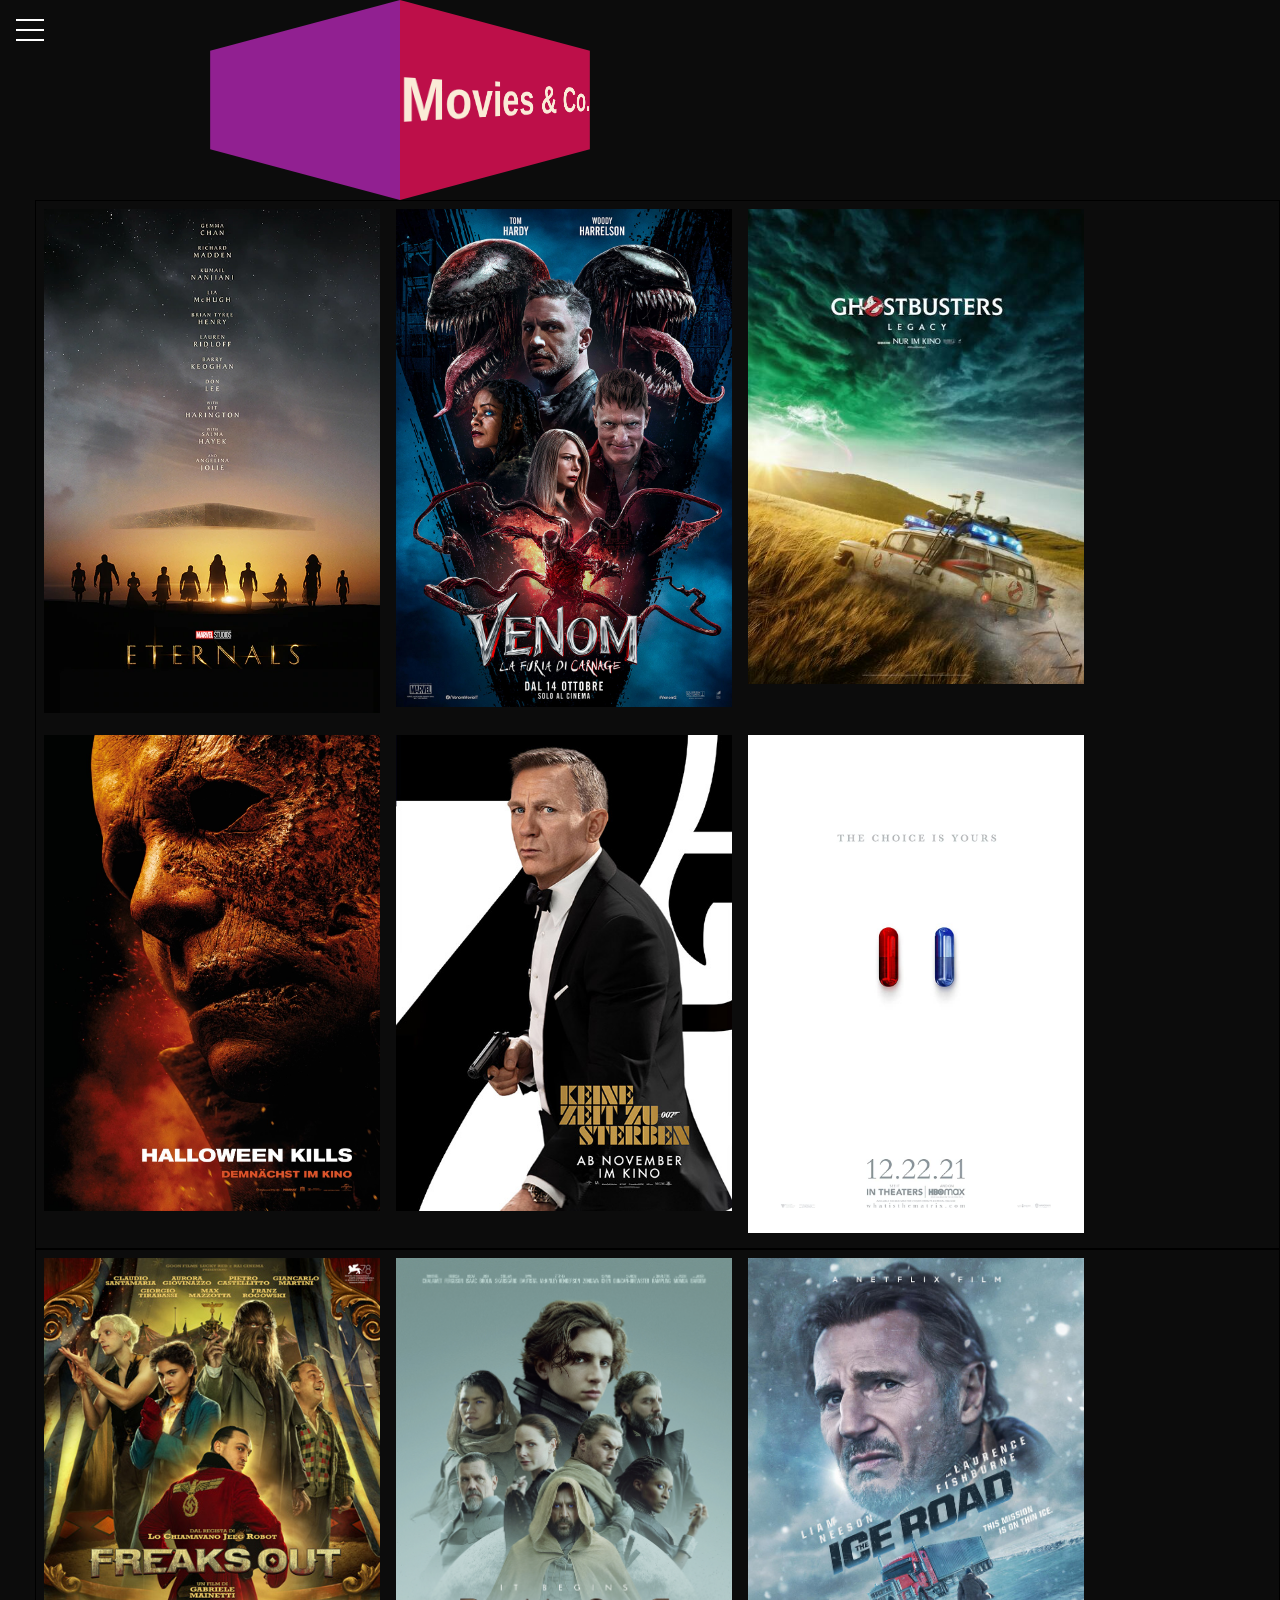
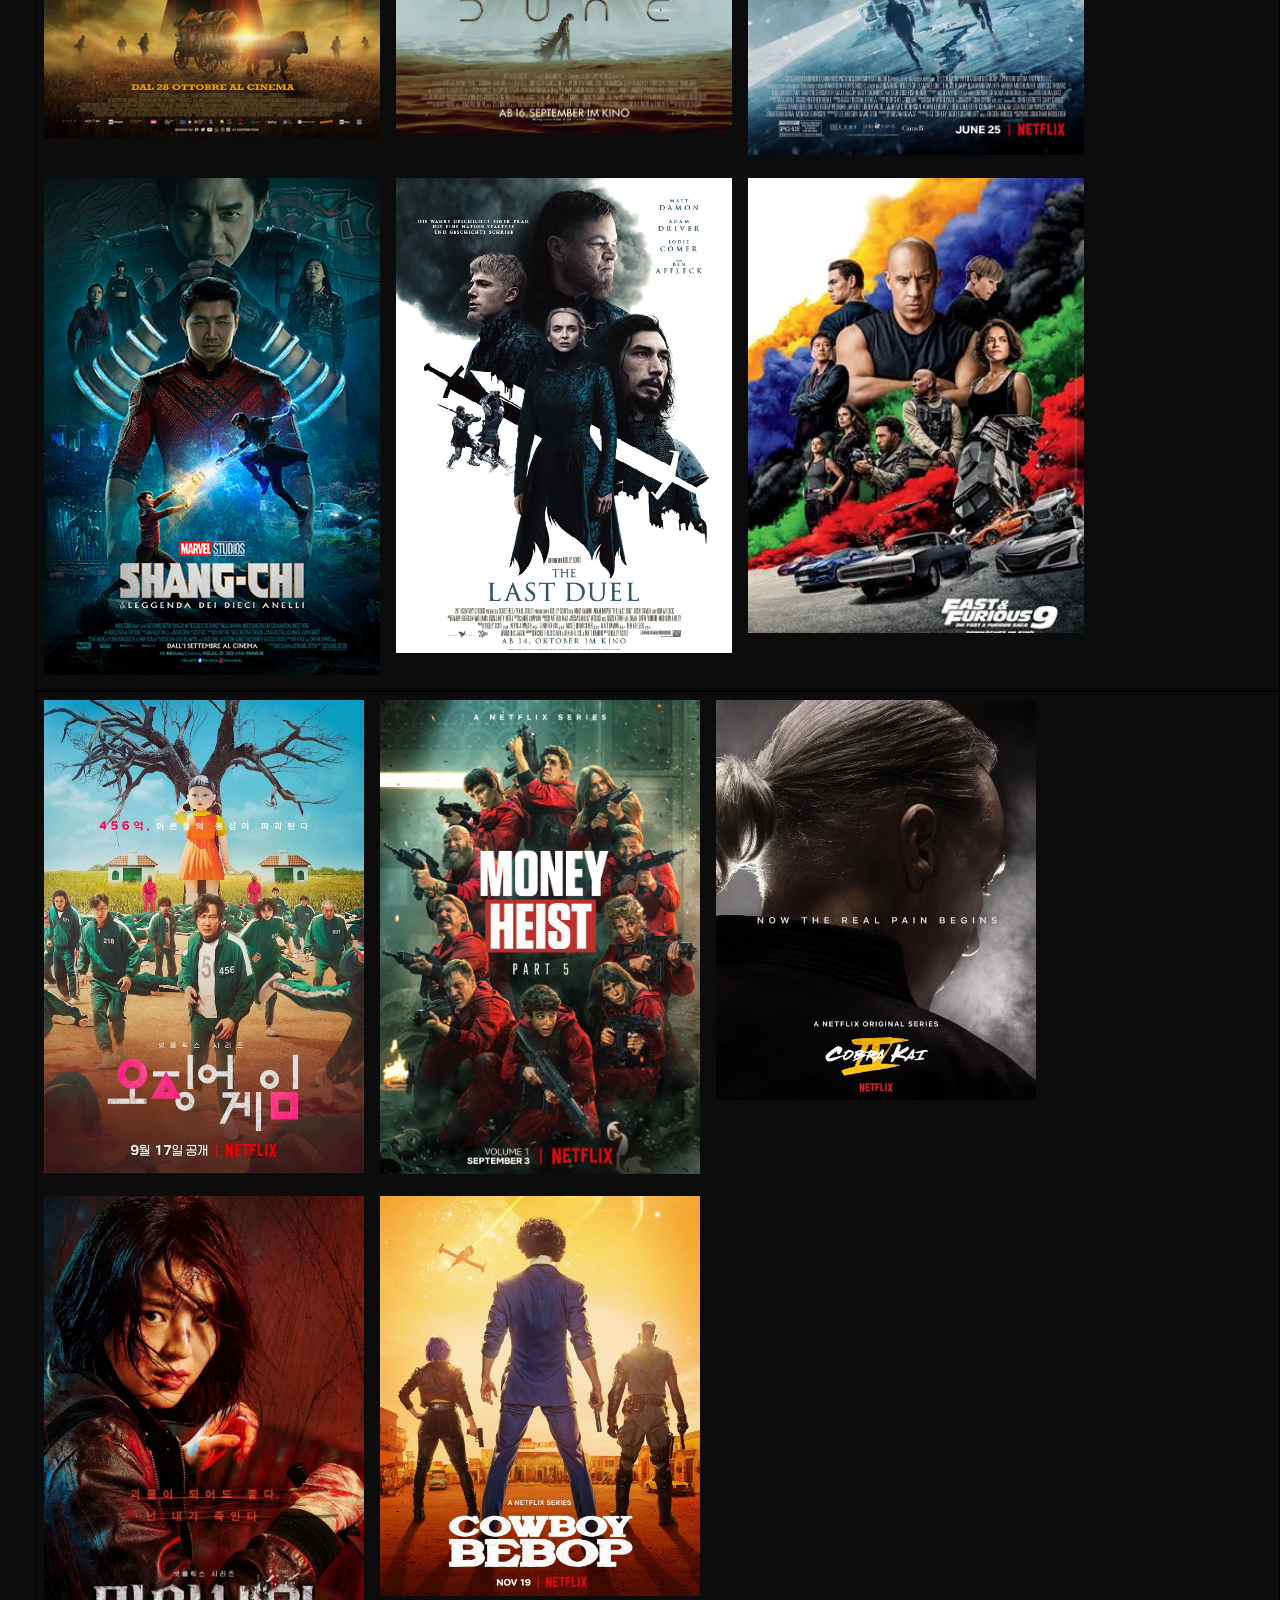
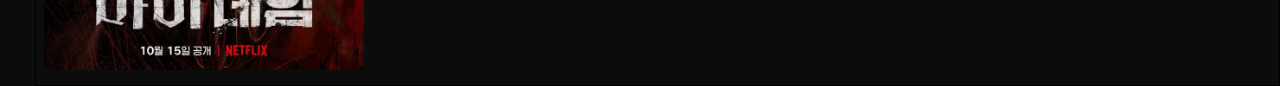
<file: index.html>
<!DOCTYPE html>
<html lang="en">
  <head>
    <meta charset="UTF-8" />
    <meta http-equiv="X-UA-Compatible" content="IE=edge" />
    <meta name="viewport" content="width=device-width, initial-scale=1.0" />
    <title>Document</title>
    <link rel="stylesheet" href="style.css" />
    <link rel="stylesheet" href="contact.html" />
    <link
      rel="stylesheet"
      href="https://use.fontawesome.com/releases/v5.15.4/css/all.css"
      integrity="sha384-DyZ88mC6Up2uqS4h/KRgHuoeGwBcD4Ng9SiP4dIRy0EXTlnuz47vAwmeGwVChigm"
      crossorigin="anonymous"
    />
  </head>
  <body>
    <div class="menu-wrap">
      <input type="checkbox" class="toggler" />
      <div class="hamburger"><div></div></div>
      <div class="menu">
        <div>
          <div>
            <ul>
              <li><a href="index.html">Home</a></li>
              <li><a href="#">Film</a></li>
              <li><a href="#">Series</a></li>
              <li><a href="#" class="cartoons">Cartoons</a></li>
              <li><a href="contact.html" class="contact">Contact</a></li>
            </ul>
          </div>

          <div class="social">
            <a href="#" class="fab fa-facebook"></a>
            <a href="#" class="fab fa-twitter"></a>
            <a href="#" class="fab fa-google"></a>
            <a href="#" class="fab fa-linkedin"></a>
            <a href="#" class="fab fa-youtube"></a>
            <a href="#" class="fab fa-instagram"></a>
          </div>
        </div>
      </div>
    </div>
    <d>
      <div class="box">
        <div class="inner">
          <span>Movies & Co.</span>
        </div>
        <div class="inner">
          <span>Movies & Co.</span>
        </div>
      </div>
    </d>
    <main>
      <section class="proxCinema">
        <div class="alCinema"><img src="images/eternals.jpg" alt="" /></div>
        <div class="alCinema"><img src="images/venom2.jpg" alt="" /></div>
        <div class="alCinema"><img src="images/Ghostbusters.jpg" alt="" /></div>
        <div class="alCinema hallooween">
          <img src="images/hallooween.jpg" alt="" />
        </div>
        <div class="alCinema"><img src="images/Bond.jpg" alt="" /></div>
        <div class="alCinema"><img src="images/matrix.jpg" alt="" /></div>
      </section>
      <section class="nowCinema">
        <div class="alCinema"><img src="images/freak.jpg" alt="" /></div>
        <div class="alCinema"><img src="images/dune.jpg" alt="" /></div>
        <div class="alCinema"><img src="images/iceroad.jpg" alt="" /></div>
        <div class="alCinema"><img src="images/shangchi.jpg" alt="" /></div>
        <div class="alCinema"><img src="images/lastduel.jpg" alt="" /></div>
        <div class="alCinema"><img src="images/fast.jpg" alt="" /></div>
      </section>

      <section class="series">
        <div class="netflix"><img src="images/squidgame.jpg" alt="" /></div>
        <div class="netflix"><img src="images/casadepapel.jpg" alt="" /></div>
        <div class="netflix"><img src="images/cobrakai.jpg" alt="" /></div>
        <div class="netflix"><img src="images/myname.jpeg" alt="" /></div>
        <div class="netflix"><img src="images/cowboy.jpg" alt="" /></div>
      </section>
    </main>
  </body>
</html>
</file>
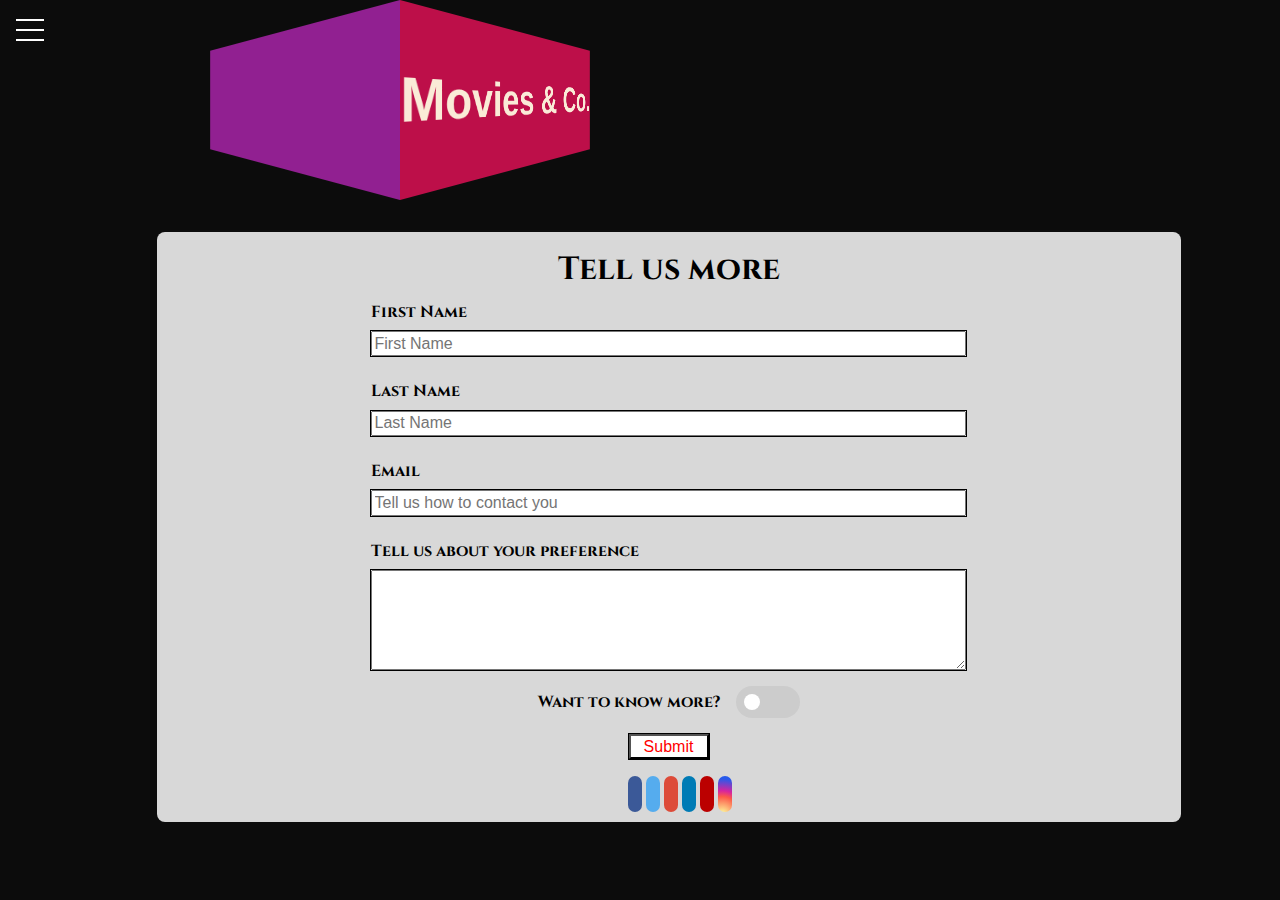
<file: contact.html>
<!DOCTYPE html>
<html lang="en">
  <head>
    <meta charset="UTF-8" />
    <meta http-equiv="X-UA-Compatible" content="IE=edge" />
    <meta name="viewport" content="width=device-width, initial-scale=1.0" />
    <title>Document</title>
    <link rel="stylesheet" href="style2.css" />
    <link
      rel="stylesheet"
      href="https://use.fontawesome.com/releases/v5.15.4/css/all.css"
      integrity="sha384-DyZ88mC6Up2uqS4h/KRgHuoeGwBcD4Ng9SiP4dIRy0EXTlnuz47vAwmeGwVChigm"
      crossorigin="anonymous"
    />
  </head>
  <body>
    <div class="menu-wrap">
      <input type="checkbox" class="toggler" />
      <div class="hamburger"><div></div></div>
      <div class="menu">
        <div>
          <div>
            <ul>
              <li><a href="index.html">Home</a></li>
              <li><a href="#">Film</a></li>
              <li><a href="#">Series</a></li>
              <li><a href="#" class="cartoons">Cartoons</a></li>
              <li><a href="contact.html" class="contact">Contact</a></li>
            </ul>
          </div>
        </div>
      </div>
    </div>
    <d>
      <div class="box">
        <div class="inner">
          <span>Movies & Co.</span>
        </div>
        <div class="inner">
          <span>Movies & Co.</span>
        </div>
      </div>
    </d>

    <main class="container">
      <form action="https://example.com" method="get" class="form">
        <h1>Tell us more</h1>
        <section class="fields">
          <label for="firstName">First Name</label>
          <input
            type="text"
            name="fName"
            id="firstName"
            placeholder="First Name"
          />
        </section>
        <section class="fields">
          <label for="LastName">Last Name</label>
          <input
            type="text"
            name="lName"
            id="lastName"
            placeholder="Last Name"
          />
        </section>

        <section class="fields">
          <label for="eMail">Email</label>
          <input
            type="email"
            input
            name="mail"
            id="eMail"
            placeholder="Tell us how to contact you"
          />
        </section>
        <section class="fields">
          <label for="message">Tell us about your preference</label>
          <textarea
            name="messageText"
            id="message"
            cols="30"
            rows="10"
            placeholder=""
          ></textarea>
        </section>

        <section class="toggle">
          <label class="toggle-label">Want to know more?</label>
          <label class="switch">
            <input type="checkbox" />
            <span class="slider"></span>
          </label>
        </section>
        <div class="submit">
          <input type="submit" value="Submit" />
        </div>
        <div class="social">
          <a href="#" class="fab fa-facebook"></a>
          <a href="#" class="fab fa-twitter"></a>
          <a href="#" class="fab fa-google"></a>
          <a href="#" class="fab fa-linkedin"></a>
          <a href="#" class="fab fa-youtube"></a>
          <a href="#" class="fab fa-instagram"></a>
        </div>
      </form>
    </main>
  </body>
</html>
</file>
<file: style.css>
@import url("https://fonts.googleapis.com/css2?family=Cinzel&display=swap");

:root {
  --primary-color: rgba(0, 0, 0, 0.952);
  --overlay-color: rgba(24, 39, 51, 0.85);
  --menu-speed: 0.75s;
}

* {
  margin: 0;
  padding: 0;
  box-sizing: border-box;
}

body {
  background-color: rgba(0, 0, 0, 0.952);
  font-family: "Cinzel", serif;
  line-height: 1.4;
}

.box {
  display: flex;
}

.box .inner {
  width: 400px;
  height: 200px;
  line-height: 200px;
  font-size: 4em;
  font-family: sans-serif;
  font-weight: bold;
  white-space: nowrap;
  overflow: hidden;
}

.box .inner:first-child {
  background-color: rgba(211, 40, 211, 0.664);
  color: rgba(204, 24, 24, 0.959);
  transform-origin: right;
  transform: perspective(100px) rotateY(-15deg);
}

.box .inner:last-child {
  background-color: rgb(189, 15, 73);
  color: antiquewhite;
  transform-origin: left;
  transform: perspective(100px) rotateY(15deg);
}

.box .inner span {
  position: absolute;
  animation: marquee 5s linear infinite;
}

.box .inner:first-child span {
  animation-delay: 2.5s;
  left: -100%;
}

@keyframes marquee {
  from {
    left: 100%;
  }
  to {
    left: -100%;
  }
}

.menu-wrap {
  position: fixed;
  top: 0;
  left: 0;
  z-index: 1;
}

.menu-wrap .toggler {
  position: absolute;
  top: 0;
  left: 0;
  z-index: 2;
  cursor: pointer;
  width: 50px;
  height: 50px;
  opacity: 0;
}

.menu-wrap .hamburger {
  position: absolute;
  top: 0;
  left: 0;
  z-index: 1;
  width: 60px;
  height: 60px;
  padding: 1rem;
  background: rgba(0, 0, 0, 0);
  display: flex;
  align-items: center;
  justify-content: center;
}

.menu-wrap .hamburger > div {
  position: relative;
  width: 100px;
  height: 2px;
  background-color: #fff;
  display: flex;
  align-items: center;
  justify-content: center;
  transition: all 0.4s ease;
}

.menu-wrap .hamburger > div:before,
.menu-wrap .hamburger > div:after {
  content: "";
  position: absolute;
  z-index: 1;
  top: -10px;
  width: 100%;
  height: 2px;
  background: inherit;
}
.menu-wrap .hamburger > div:after {
  top: 10px;
}

.menu-wrap .toggler:checked + .hamburger > div {
  transform: rotate(135deg);
}

.menu-wrap .toggler:checked + .hamburger > div:before,
.menu-wrap .toggler:checked + .hamburger > div:after {
  top: 0;
  transform: rotate(90deg);
}

.menu-wrap .toggler:checked:hover + .hamburger > div {
  transform: rotate(225deg);
}

.menu-wrap .toggler:checked ~ .menu {
  visibility: visible;
}

.menu-wrap .toggler:checked ~ .menu > div {
  transform: scale(1);
  transition-duration: var(--menu-speed);
}

.menu-wrap .toggler:checked ~ .menu > div > div {
  opacity: 1;
  transition: opacity 0, 4s ease;
}

.menu-wrap .menu {
  position: fixed;
  top: 0;
  left: 0;
  width: 100%;
  height: 100%;
  visibility: hidden;
  overflow: hidden;
  display: flex;
  align-items: center;
  justify-content: center;
}

.menu-wrap .menu > div {
  background: var(--overlay-color);
  border-radius: 50%;
  width: 200vw;
  height: 200vw;
  display: flex;
  flex: none;
  align-items: center;
  justify-content: center;
  transform: scale(0);
  transition: all 0.4s ease;
}

.menu-wrap .menu > div > div {
  text-align: center;
  max-width: 90vw;
  max-height: 100vh;
  opacity: 0;
  transition: opacity 0.4s ease;
}

.menu-wrap .menu > div > div > ul > li {
  list-style: none;
  color: #fff;
  font-size: 1.5rem;
  padding: 1rem;
}
.menu-wrap .menu > div > div > ul > li > a {
  color: inherit;
  text-decoration: none;
  transition: color 0.4s ease;
}

.menu-wrap .menu > div > div > ul > li > a:hover {
  background: black;
  color: red;
  padding: 1rem;
  border-radius: 50%;
}

.social {
  width: 5rem;
}

.fab {
  padding: 10px;
  text-decoration: none;
  margin: 5px 2px;
  border-radius: 10px;
}

.fa:hover {
  opacity: 0.7;
}

a:hover.fab {
  opacity: 0.9;
  background: black;
  color: blue;
}

.fa-facebook {
  background: #3b5998;
  color: white;
  font-size: 30px;
}

.fa-twitter {
  background: #55acee;
  color: white;
  font-size: 30px;
}

.fa-google {
  background: #dd4b39;
  color: white;
  font-size: 30px;
}

.fa-linkedin {
  background: #007bb5;
  color: white;
  font-size: 30px;
}

.fa-youtube {
  background: #bb0000;
  color: white;
  font-size: 30px;
}

.fa-instagram {
  color: white;
  background: radial-gradient(
    circle at 30% 107%,
    #fdf497 0%,
    #fdf497 5%,
    #fd5949 45%,
    #d6249f 60%,
    #285aeb 90%
  );
  font-size: 30px;
}

img {
  object-fit: cover;
  width: 100%;
}

.proxCinema {
  border: 1px solid black;
  display: flex;
}

.alCinema {
  flex-basis: 15rem;
  margin: 0.5rem;
}

.nowCinema {
  border: 1px solid black;
  display: flex;
}

.series {
  border: 1px solid black;
  display: flex;
}

.netflix {
  flex-basis: 50rem;
  margin: 0.4rem;
}

@media (min-width: 200px) {
  .box .inner {
    width: 400px;
    height: 100px;
    line-height: 100px;
    font-size: 2em;
    font-family: sans-serif;
    font-weight: bold;
    white-space: nowrap;
    overflow: hidden;
  }

  .menu-wrap .menu > div > div > ul > li {
    list-style: none;
    color: #fff;
    font-size: 1rem;
    padding: 0.5rem;
  }
  .social {
    margin-top: 1rem;
    margin-left: 0.5rem;
  }

  .fab {
    padding: 7px;
    text-decoration: none;
    font-size: 1rem;
  }

  section {
    display: flex;
    flex-wrap: wrap;
  }

  .alCinema {
    flex-basis: 30rem;
    margin: 0.5rem;
  }
  .cartoons {
    display: none;
  }
}

@media (min-width: 500px) {
  .box .inner {
    width: 400px;
    height: 200px;
    line-height: 200px;
    font-size: 4em;
    font-family: sans-serif;
    font-weight: bold;
    white-space: nowrap;
    overflow: hidden;
  }
  section {
    display: flex;
    flex-wrap: wrap;
  }
  */ .alCinema {
    flex-basis: 50rem;
    margin: 0.5rem;
  }
}
@media (min-width: 634px) {
  li {
    margin-right: 4rem;
  }
  .alCinema {
    flex-basis: 60rem;
    margin: 0.5rem;
  }
  section {
    display: flex;
    flex-wrap: wrap;
  }
}

@media (min-width: 960px) {
  main {
    margin-left: 40px;
  }
  .alCinema {
    flex-basis: 20rem;
    margin: 0.5rem;
  }
  .netflix {
    flex-basis: 27rem;
    margin: 0.5rem;
  }
}

@media (min-width: 1026px) {
  .alCinema {
    flex-basis: 21rem;
    margin: 0.5rem;
  }
}

@media (min-width: 1100px) {
  .menu-wrap .menu > div > div > ul > li {
    list-style: none;
    color: #fff;
    font-size: 1.2rem;
    padding: 1rem;
  }
  .social {
    margin-top: 1rem;
    margin-left: 1.4rem;
  }

  main {
    margin-left: 35px;
  }
  .alCinema {
    flex-basis: 21rem;
    margin: 0.5rem;
  }
  .netflix {
    flex-basis: 20rem;
    margin: 0.5rem;
  }
}
@media (min-width: 1300px) {
  main {
    margin-left: 40px;
  }
  .alCinema {
    flex-basis: 12rem;
    margin: 0.5rem;
  }
}

@media (min-width: 1800px) {
  .social {
    margin-top: 1rem;
  }
  main {
    margin-left: 20px;
  }
  .alCinema {
    flex-basis: 18rem;
    margin: 0.5rem;
  }
  .netflix {
    flex-basis: 22rem;
    margin: 0.5rem;
  }
}
</file>
<file: style2.css>
@import url("https://fonts.googleapis.com/css2?family=Cinzel&display=swap");

:root {
  --primary-color: rgba(0, 0, 0, 0.952);
  --overlay-color: rgba(24, 39, 51, 0.85);
  --menu-speed: 0.75s;
}

* {
  margin: 0;
  padding: 0;
  box-sizing: border-box;
}

body {
  background-color: rgba(0, 0, 0, 0.952);
  font-family: "Cinzel", serif;
  line-height: 1.4;
}

.box {
  display: flex;
}

.box .inner {
  width: 400px;
  height: 200px;
  line-height: 200px;
  font-size: 4em;
  font-family: sans-serif;
  font-weight: bold;
  white-space: nowrap;
  overflow: hidden;
}

.box .inner:first-child {
  background-color: rgba(211, 40, 211, 0.664);
  color: rgba(204, 24, 24, 0.959);
  transform-origin: right;
  transform: perspective(100px) rotateY(-15deg);
}

.box .inner:last-child {
  background-color: rgb(189, 15, 73);
  color: antiquewhite;
  transform-origin: left;
  transform: perspective(100px) rotateY(15deg);
}

.box .inner span {
  position: absolute;
  animation: marquee 5s linear infinite;
}

.box .inner:first-child span {
  animation-delay: 2.5s;
  left: -100%;
}

@keyframes marquee {
  from {
    left: 100%;
  }
  to {
    left: -100%;
  }
}

.menu-wrap {
  position: fixed;
  top: 0;
  left: 0;
  z-index: 1;
}

.menu-wrap .toggler {
  position: absolute;
  top: 0;
  left: 0;
  z-index: 2;
  cursor: pointer;
  width: 50px;
  height: 50px;
  opacity: 0;
}

.menu-wrap .hamburger {
  position: absolute;
  top: 0;
  left: 0;
  z-index: 1;
  width: 60px;
  height: 60px;
  padding: 1rem;
  background: rgba(0, 0, 0, 0);
  display: flex;
  align-items: center;
  justify-content: center;
}

.menu-wrap .hamburger > div {
  position: relative;
  width: 100px;
  height: 2px;
  background-color: #fff;
  display: flex;
  align-items: center;
  justify-content: center;
  transition: all 0.4s ease;
}

.menu-wrap .hamburger > div:before,
.menu-wrap .hamburger > div:after {
  content: "";
  position: absolute;
  z-index: 1;
  top: -10px;
  width: 100%;
  height: 2px;
  background: inherit;
}
.menu-wrap .hamburger > div:after {
  top: 10px;
}

.menu-wrap .toggler:checked + .hamburger > div {
  transform: rotate(135deg);
}

.menu-wrap .toggler:checked + .hamburger > div:before,
.menu-wrap .toggler:checked + .hamburger > div:after {
  top: 0;
  transform: rotate(90deg);
}

.menu-wrap .toggler:checked:hover + .hamburger > div {
  transform: rotate(225deg);
}

.menu-wrap .toggler:checked ~ .menu {
  visibility: visible;
}

.menu-wrap .toggler:checked ~ .menu > div {
  transform: scale(1);
  transition-duration: var(--menu-speed);
}

.menu-wrap .toggler:checked ~ .menu > div > div {
  opacity: 1;
  transition: opacity 0, 4s ease;
}

.menu-wrap .menu {
  position: fixed;
  top: 0;
  left: 0;
  width: 100%;
  height: 100%;
  visibility: hidden;
  overflow: hidden;
  display: flex;
  align-items: center;
  justify-content: center;
}

.menu-wrap .menu > div {
  background: var(--overlay-color);
  border-radius: 50%;
  width: 200vw;
  height: 200vw;
  display: flex;
  flex: none;
  align-items: center;
  justify-content: center;
  transform: scale(0);
  transition: all 0.4s ease;
}

.menu-wrap .menu > div > div {
  text-align: center;
  max-width: 90vw;
  max-height: 100vh;
  opacity: 0;
  transition: opacity 0.4s ease;
}

.menu-wrap .menu > div > div > ul > li {
  list-style: none;
  color: #fff;
  font-size: 1.5rem;
  padding: 1rem;
}
.menu-wrap .menu > div > div > ul > li > a {
  color: inherit;
  text-decoration: none;
  transition: color 0.4s ease;
}

.menu-wrap .menu > div > div > ul > li > a:hover {
  background: black;
  color: red;
  padding: 1rem;
  border-radius: 50%;
}

.social {
  margin-top: 2rem;
  margin-left: 1rem;
}

.fab {
  padding: 10px;
  text-decoration: none;
  margin: 5px 2px;
  border-radius: 20px;
}

.fa:hover {
  opacity: 0.7;
}

a:hover.fab {
  opacity: 0.9;
  background: black;
  color: blue;
}

.fa-facebook {
  background: #3b5998;
  color: white;
}

.fa-twitter {
  background: #55acee;
  color: white;
}

.fa-google {
  background: #dd4b39;
  color: white;
}

.fa-linkedin {
  background: #007bb5;
  color: white;
}

.fa-youtube {
  background: #bb0000;
  color: white;
}

.fa-instagram {
  color: white;
  background: radial-gradient(
    circle at 30% 107%,
    #fdf497 0%,
    #fdf497 5%,
    #fd5949 45%,
    #d6249f 60%,
    #285aeb 90%
  );
}

.container,
.form {
  display: flex;
  flex-flow: column;
  justify-content: center;
  align-items: center;
  width: 100vw;
}
.form {
  background-color: rgba(255, 255, 255, 0.842);
  padding: 1rem;
  font-size: 1rem;
  font-weight: bold;
  border-radius: 0.5rem;
  width: 50%;
}

.fields {
  margin: 0.5rem;
  display: flex;
  flex-flow: column;
  align-items: flex-start;
  width: 60%;
}

input,
textarea {
  margin: 0.5rem 0;
  padding: 0.1rem;
  outline: 1px solid black;
  max-height: 100px;
  width: 100%;
  font-size: 1rem;
}

/* input on focus */
input[type="text"]:focus {
  outline: 1px solid hotpink;
}
input[type="email"]:focus,
textarea:focus {
  outline: 1px solid blue;
}

/* submit */
input[type="submit"] {
  background-color: white;
  margin-top: 1rem;
  width: 5rem;
  color: red;
  /* outline: 1px solid rgb(19, 18, 18); */
}
.submit:hover input {
  color: blue;
}

/* The switch - the box around the slider */
.switch {
  position: relative;
  width: 4rem;
  height: 2rem;
  margin-left: 1rem;
}

/* Hide default HTML checkbox */
.switch input {
  opacity: 0;
  width: 0;
  height: 0;
}

/* slider container */
.toggle {
  display: flex;
  align-items: center;
  justify-content: space-between;
}

/* slider */
.slider {
  position: absolute;
  cursor: pointer;
  top: 0;
  left: 0;
  right: 0;
  bottom: 0;
  background-color: #ccc;
  transition: 0.4s;
  border-radius: 50rem;
}

.slider:before {
  position: absolute;
  content: "";
  height: 1rem;
  width: 1rem;
  left: 0.5rem;
  bottom: 0.5rem;
  background-color: white;
  transition: 0.4s;
  border-radius: 100%;
}

input:checked + .slider {
  background-color: blue;
}

input:checked + .slider:before {
  transform: translateX(2rem);
}

@media (min-width: 200px) {
  .box .inner {
    width: 400px;
    height: 100px;
    line-height: 100px;
    font-size: 2em;
    font-family: sans-serif;
    font-weight: bold;
    white-space: nowrap;
    overflow: hidden;
  }

  .menu-wrap .menu > div > div > ul > li {
    list-style: none;
    color: #fff;
    font-size: 1rem;
    padding: 0.5rem;
  }
  .switch {
    position: relative;
    width: 2.5rem;
    height: 1rem;
    margin-left: 1rem;
  }

  .slider:before {
    position: absolute;
    content: "";
    height: 0.8rem;
    width: 0.8rem;
    left: 0.2rem;
    bottom: 0.1rem;
    background-color: white;
    transition: 0.4s;
    border-radius: 100%;
  }
  input:checked + .slider:before {
    transform: translateX(1.3rem);
  }

  .social {
    margin-top: 1rem;
    margin-left: 0.5rem;
  }

  .fab {
    padding: 7px;
    text-decoration: none;
    font-size: 1rem;
  }

  section {
    display: flex;
    flex-wrap: wrap;
  }
  .form {
    background-color: rgba(255, 255, 255, 0.842);
    padding: 1rem;
    font-size: 1rem;
    font-weight: bold;
    border-radius: 0.5rem;
    margin-top: 2rem;
    margin-right: 3px;
    width: 80%;
  }
  .cartoons {
    display: none;
  }
}

@media (min-width: 500px) {
  .form {
    background-color: rgba(255, 255, 255, 0.842);
    padding: 1rem;
    font-size: 1rem;
    font-weight: bold;
    border-radius: 0.5rem;
    margin-right: 13px;
    width: 80%;
  }
  .switch {
    position: relative;
    width: 4rem;
    height: 2rem;
    margin-left: 1rem;
  }
  .slider:before {
    position: absolute;
    content: "";
    height: 1rem;
    width: 1rem;
    left: 0.5rem;
    bottom: 0.5rem;
    background-color: white;
    transition: 0.4s;
    border-radius: 100%;
  }
  input:checked + .slider {
    background-color: blue;
  }

  input:checked + .slider:before {
    transform: translateX(2rem);
  }

  .box .inner {
    width: 400px;
    height: 200px;
    line-height: 200px;
    font-size: 4em;
    font-family: sans-serif;
    font-weight: bold;
    white-space: nowrap;
    overflow: hidden;
  }
}
@media (min-width: 634px) {
  li {
    margin-right: 4rem;
  }
}

@media (min-width: 960px) {
  .form {
    background-color: rgba(255, 255, 255, 0.842);
    padding: 1rem;
    font-size: 1rem;
    font-weight: bold;
    border-radius: 0.5rem;
    width: 80%;
  }
  main {
    margin-left: 40px;
  }
}

@media (min-width: 1100px) {
  .menu-wrap .menu > div > div > ul > li {
    list-style: none;
    color: #fff;
    font-size: 1.2rem;
    padding: 1rem;
  }
  .social {
    margin-top: 1rem;
    margin-left: 1.4rem;
  }
  .form {
    background-color: rgba(255, 255, 255, 0.842);
    padding: 1rem;
    font-size: 1rem;
    font-weight: bold;
    border-radius: 0.5rem;
    width: 80%;
  }

  main {
    margin-left: 35px;
  }
}
@media (min-width: 1300px) {
  .form {
    background-color: rgba(255, 255, 255, 0.842);
    padding: 1rem;
    font-size: 1rem;
    font-weight: bold;
    border-radius: 0.5rem;
    width: 70%;
  }

  main {
    margin-left: 40px;
  }
}

@media (min-width: 1800px) {
  .form {
    background-color: rgba(255, 255, 255, 0.842);
    padding: 1rem;
    font-size: 1rem;
    font-weight: bold;
    border-radius: 0.5rem;

    width: 50%;
  }
  .social {
    margin-top: 1rem;
  }
  main {
    margin-left: 20px;
  }
}
</file>
